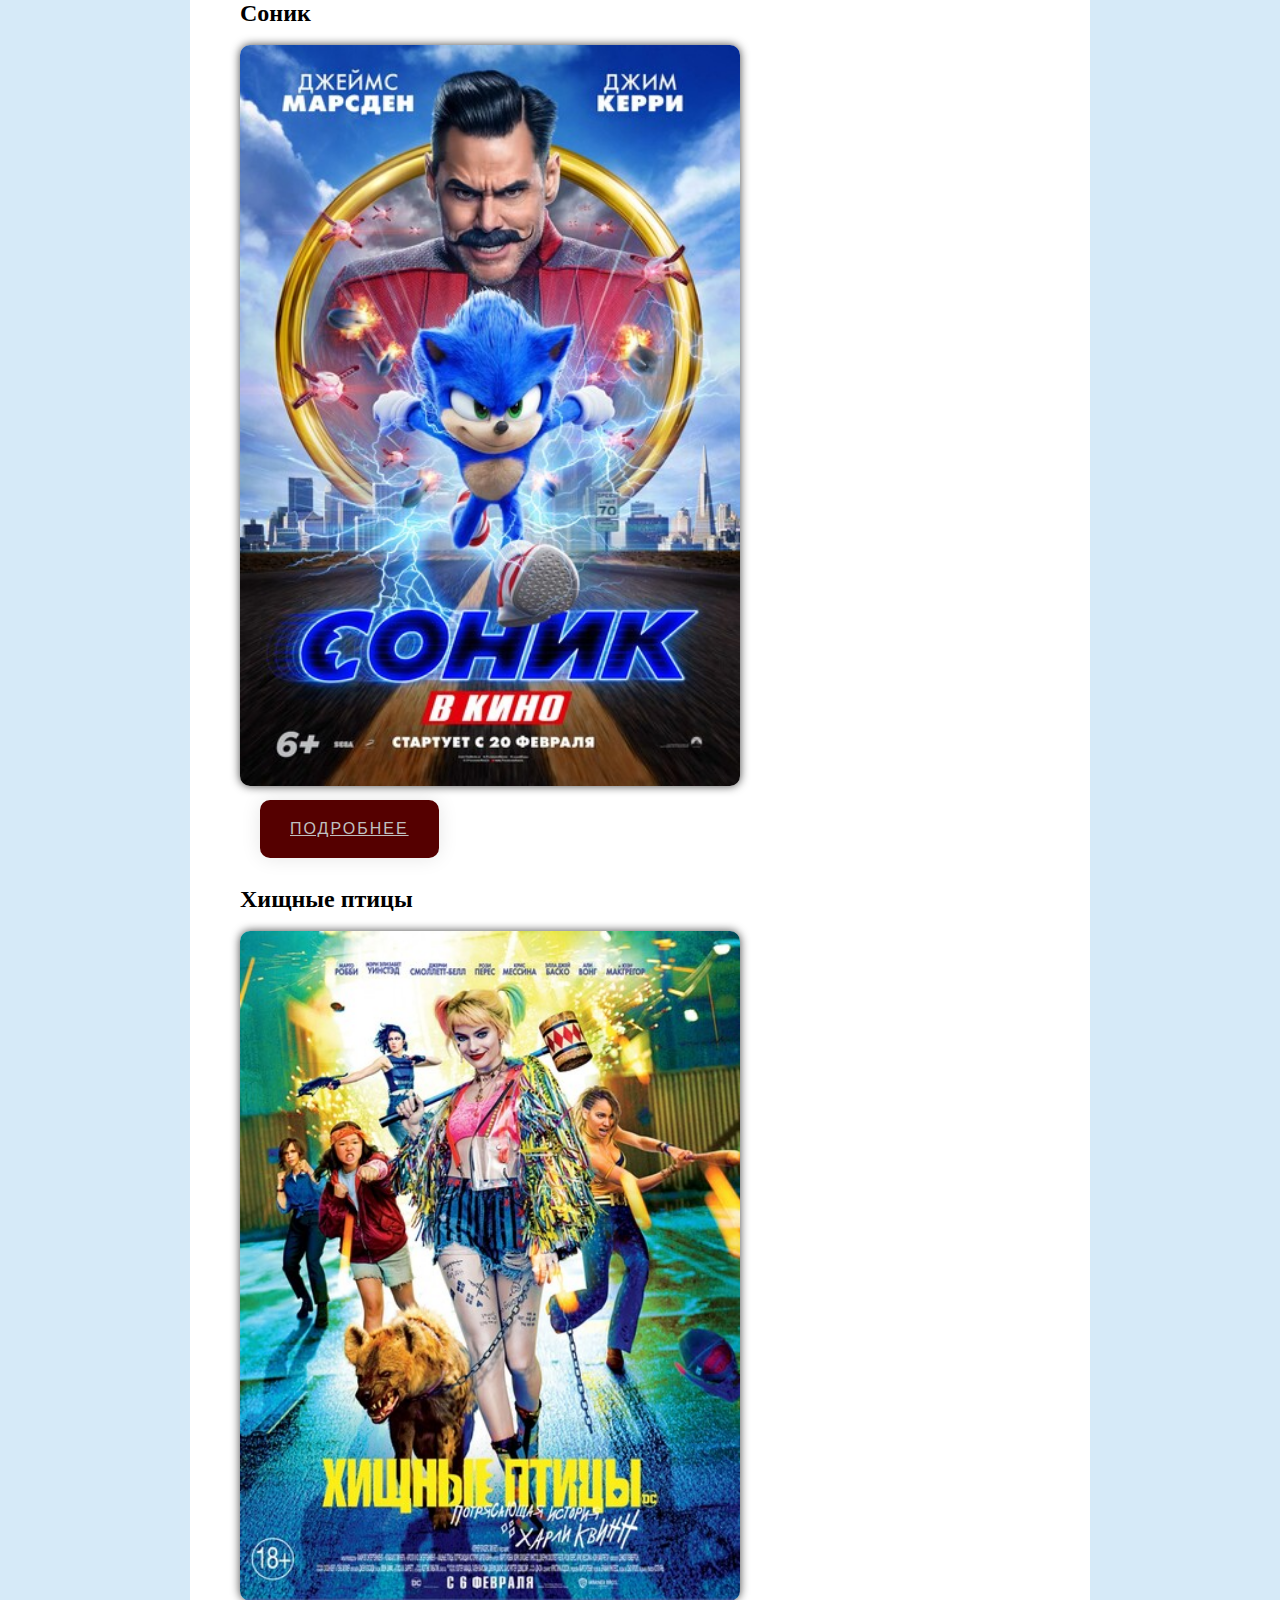
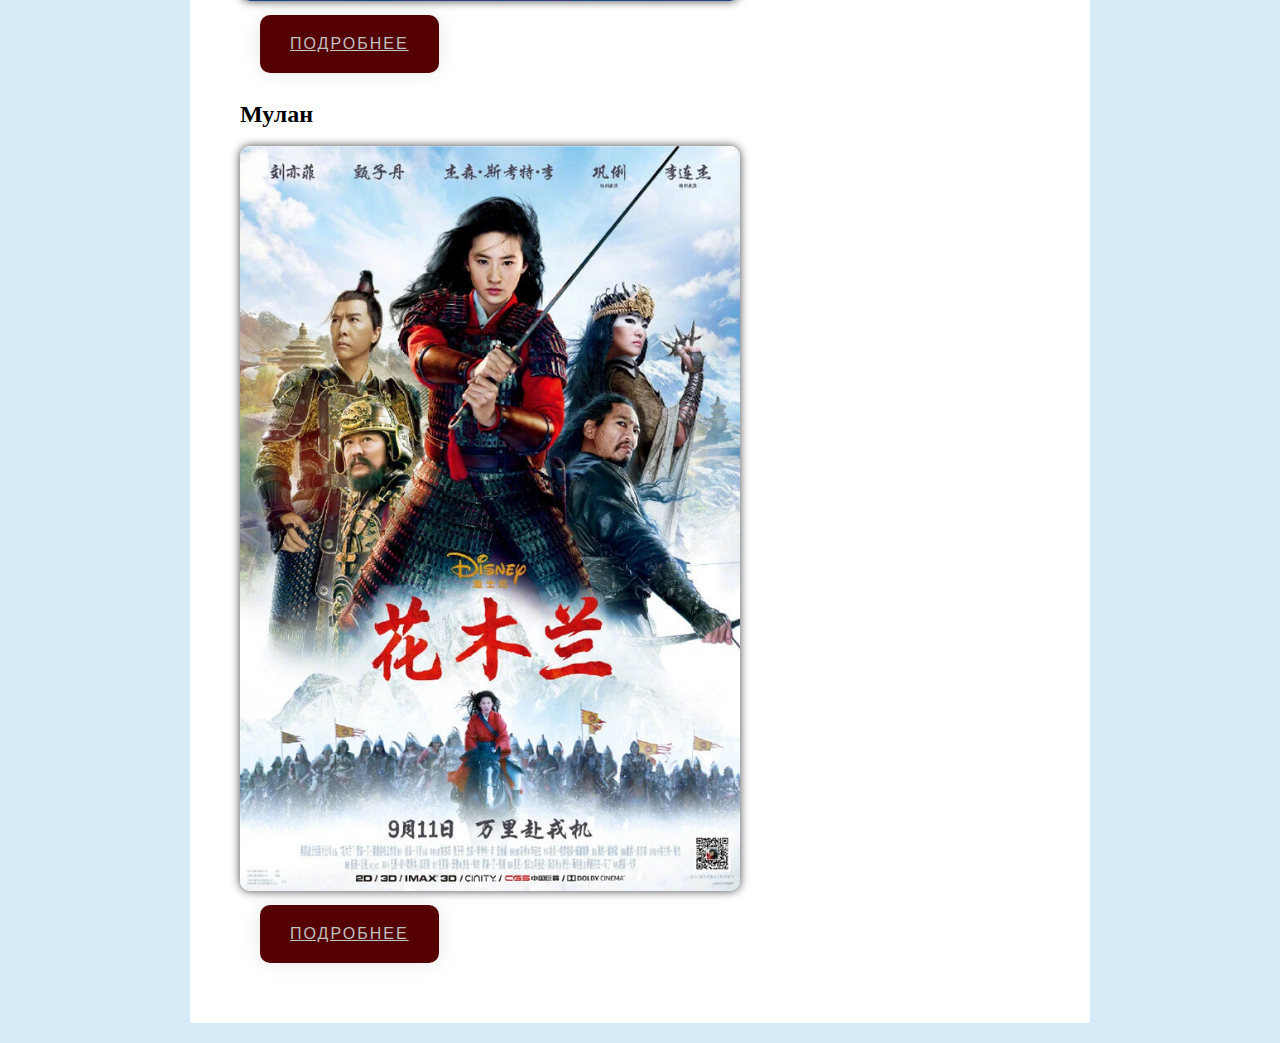
<file: index.html>
<!DOCTYPE html>
<html lang="en">
<head>
    <meta charset="UTF-8">
    <meta http-equiv="X-UA-Compatible" content="IE=edge">
    <meta name="viewport" content="width=device-width, initial-scale=1.0">
    <link rel="stylesheet" href="css/style.css">
    <title>Блог</title>
    <link rel="shortcut icon" href="img/logo.png" type="image/x-icon">
</head>
<body>
<div class="content">

    <div class="news">
        <h2 class="textt">Соник</h2>
            <br>
        <img class="film"  src="img/sonicthehedgehog_13s_2x.jpeg" alt="Обложка для фильма : Клинок Рассекающий Деомнов : Бесконечный Поезд">
            <br>
        <a class="button" href="Sonic.html">Подробнее</a>
    </div>
        <br>
    <div class="news">
        <h2 class="textt">Хищные птицы</h2>
            <br>
         <img class="film" src="img/birdsofprey_27s_2x.jpeg" alt="Обложка для фильма : Хищные птицы">
            <br>
    <a class="button" href="bird.html">Подробнее</a>
    
    </div>
    <br>
    <div class="news">
        <h2 class="textt">Мулан</h2>
            <br>
        <img class="film" src="img/mulanmovie_15t_2x.jpeg" alt="Обложка для фильма : Мулан">
            <br>
        <a class="button" href="mulan.html" >Подробнее</a>
    </div>  

</div>  
</body>
</html>
</file>
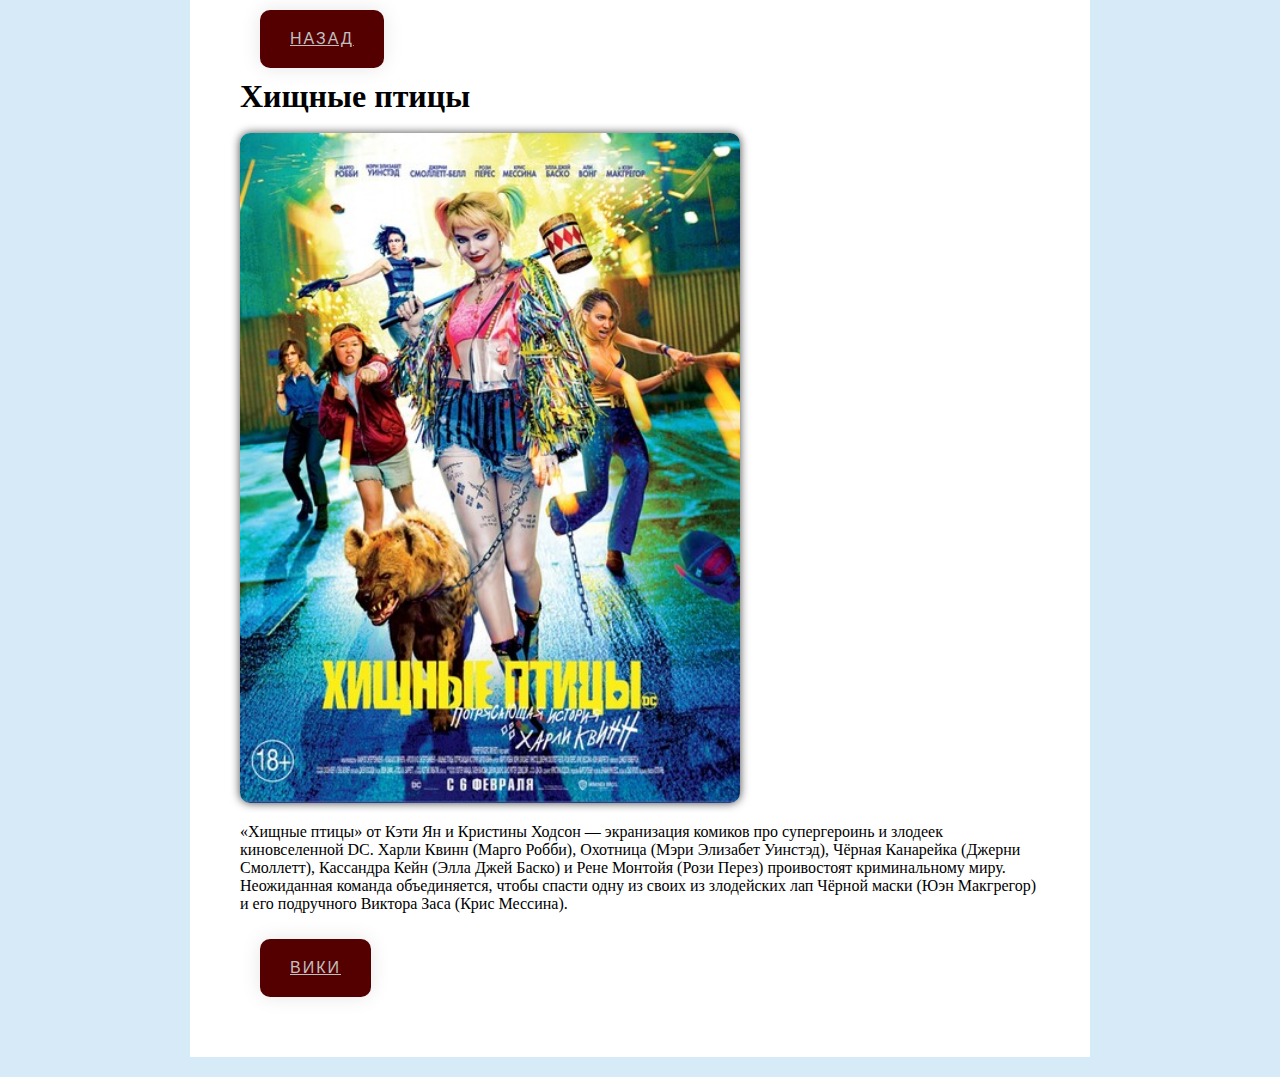
<file: bird.html>
<!DOCTYPE html>
<html lang="en">
<head>
    <meta charset="UTF-8">
    <meta http-equiv="X-UA-Compatible" content="IE=edge">
    <meta name="viewport" content="width=device-width, initial-scale=1.0">
    <title>Хищные птицы</title>
    <link rel="stylesheet" href="css/style.css">
    <link rel="shortcut icon" href="img/logo.png" type="image/x-icon">

</head>
<body>

    <div class="content">
        <a href="index.html" class="button">назад</a>
    <div class="news">
        <h1 class="textt">Хищные птицы</h1>
        <br>
     <img class="film" src="img/birdsofprey_27s_2x.jpeg" alt="Обложка для фильма : Хищные птицы">
        <br>
    <p>«Хищные птицы» от Кэти Ян и Кристины Ходсон — экранизация комиков про супергероинь и злодеек киновселенной DC. Харли Квинн (Марго Робби), Охотница (Мэри Элизабет Уинстэд), Чёрная Канарейка (Джерни Смоллетт), Кассандра Кейн (Элла Джей Баско) и Рене Монтойя (Рози Перез) проивостоят криминальному миру. Неожиданная команда объединяется, чтобы спасти одну из своих из злодейских лап Чёрной маски (Юэн Макгрегор) и его подручного Виктора Заса (Крис Мессина).
     </p>
     <a class="button" href="https://ru.wikipedia.org/wiki/Харли_Квинн" target="_blank">Вики</a>

    </div>
</div>
</body>
</html>
</file>
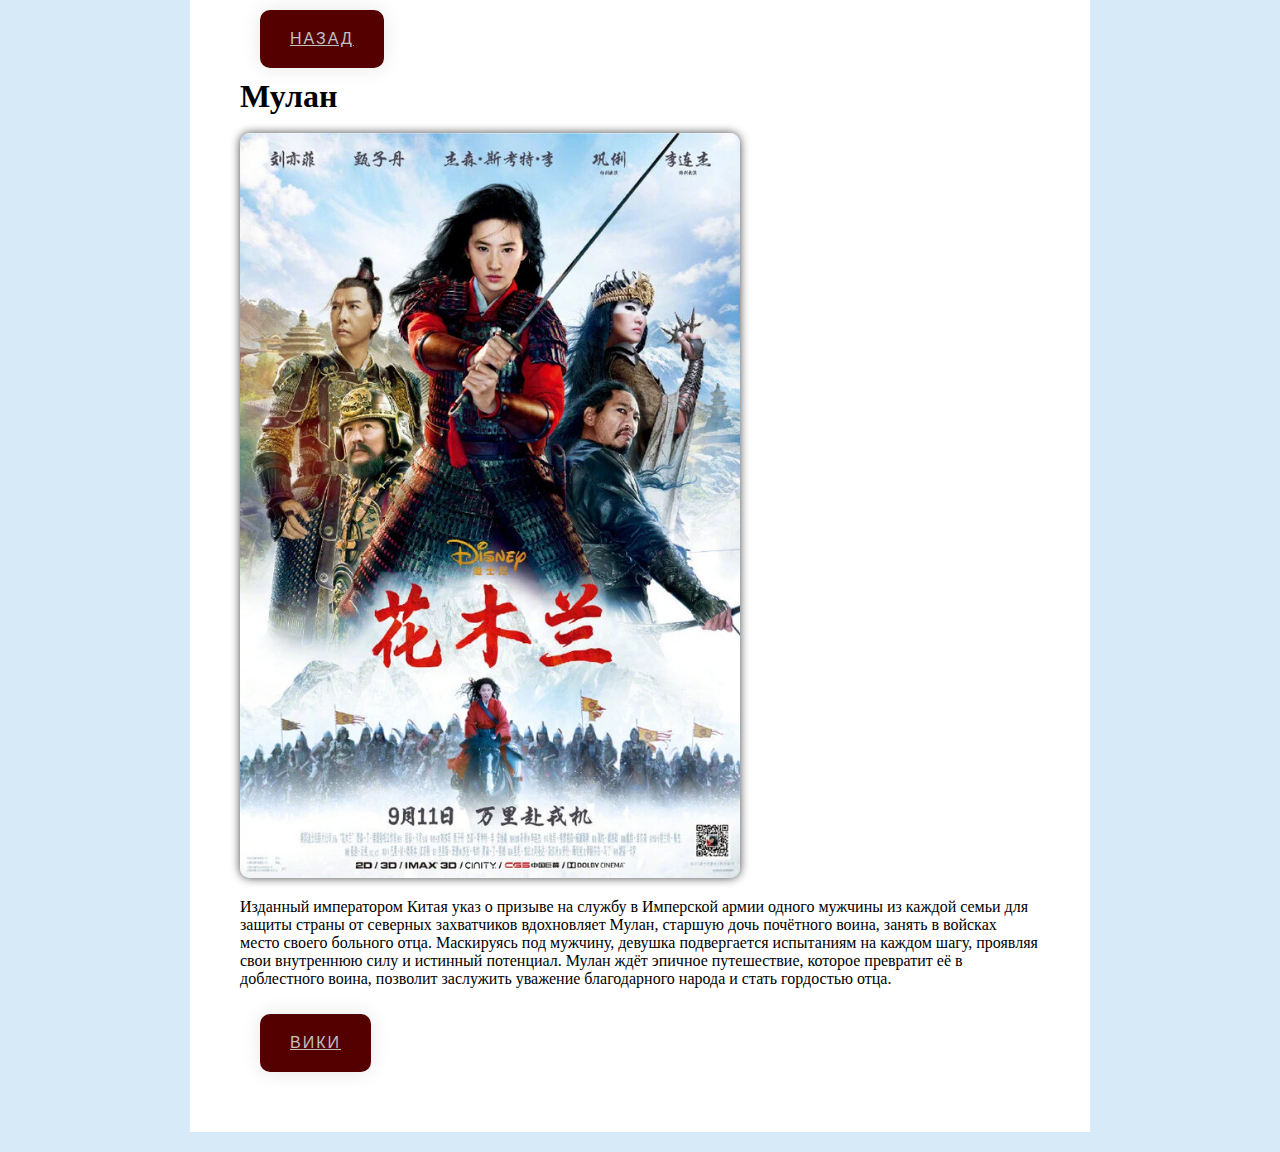
<file: mulan.html>
<!DOCTYPE html>
<html lang="en">
<head>
    <meta charset="UTF-8">
    <meta http-equiv="X-UA-Compatible" content="IE=edge">
    <meta name="viewport" content="width=device-width, initial-scale=1.0">
    <title>Мулан</title>
    <link rel="stylesheet" href="css/style.css">
    <link rel="shortcut icon" href="img/logo.png" type="image/x-icon">

</head>
<body>

    <div class="content">
        <a href="index.html" class="button">назад</a>
    <div class="news">
    <h1 class="textt">Мулан</h1>
    <br>
<img class="film" src="img/mulanmovie_15t_2x.jpeg" alt="Обложка для фильма : Мулан">
    <br>
<p>Изданный императором Китая указ о призыве на службу в Имперской армии одного мужчины из каждой семьи для защиты страны от северных захватчиков вдохновляет Мулан, старшую дочь почётного воина, занять в войсках место своего больного отца. Маскируясь под мужчину, девушка подвергается испытаниям на каждом шагу, проявляя свои внутреннюю силу и истинный потенциал. Мулан ждёт эпичное путешествие, которое превратит её в доблестного воина, позволит заслужить уважение благодарного народа и стать гордостью отца.</p>
<a class="button" href="https://disney.fandom.com/ru/wiki/Фа_Мулан" target="_blank">Вики</a>

</div>
</div>
</body>
</html>
</file>
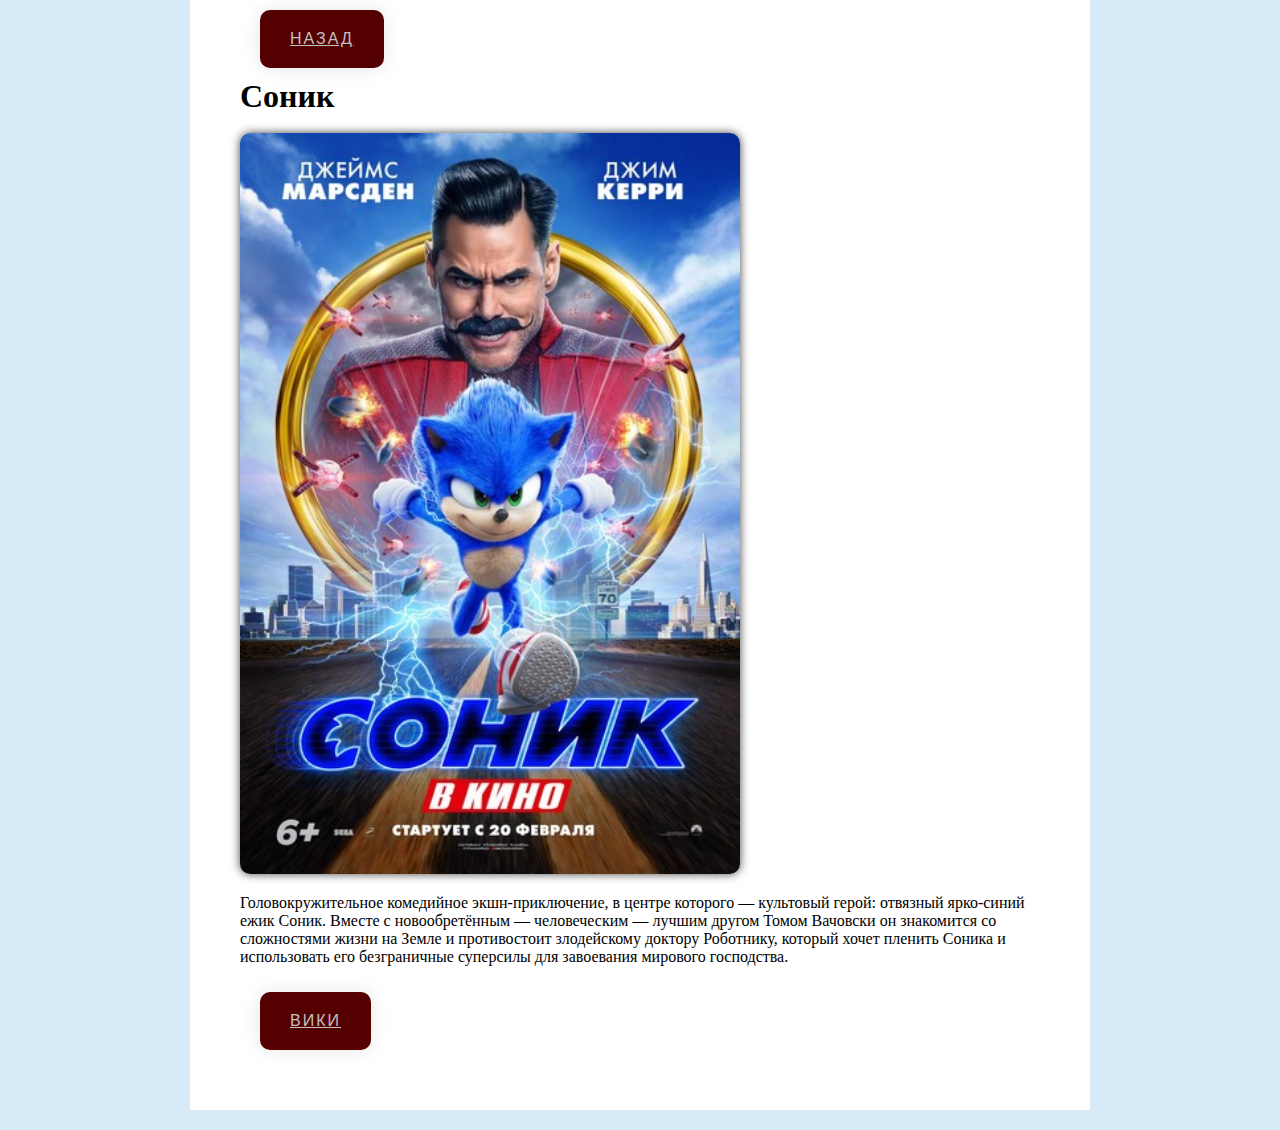
<file: Sonic.html>
<!DOCTYPE html>
<html lang="en">
<head>
    <meta charset="UTF-8">
    <meta http-equiv="X-UA-Compatible" content="IE=edge">
    <meta name="viewport" content="width=device-width, initial-scale=1.0">
    <link rel="stylesheet" href="css/style.css">
    <title>Соник</title>
    <link rel="shortcut icon" href="img/logo.png" type="image/x-icon">
</head>
<body>
    <div class="content">
        <a href="index.html" class="button">назад</a>
    <div class="news">
        <h1 class="textt">Соник</h1>
            <br>
        <img class="film"  src="img/sonicthehedgehog_13s_2x.jpeg" alt="Обложка для фильма : Соник">
    <p>Головокружительное комедийное экшн-приключение, в центре которого — культовый герой: отвязный ярко-синий ежик Соник. Вместе с новообретённым — человеческим — лучшим другом Томом Вачовски он знакомится со сложностями жизни на Земле и противостоит злодейскому доктору Роботнику, который хочет пленить Соника и использовать его безграничные суперсилы для завоевания мирового господства.</p>
    <a class="button" href="https://sonic.fandom.com/ru/wiki/Sonic_вики" target="_blank">Вики</a>
</div>
</div>
</body>
</html>
</file>
<file: css/style.css>
body {
    margin: 0%;
    padding: 0%;
    background: rgb(138,134,81);
    background: linear-gradient(0deg, rgba(138,134,81,1) 0%, rgba(9,121,104,1) 27%, rgba(0,255,220,0.9682247899159664) 100%);
}

.content {
    margin: 0;
    margin-left: auto;
    margin-right: auto;
    margin-bottom: 20px;
    background: white;
    width: 800px;
    padding-right: 50px;
    padding-left: 50px;
    padding-bottom: 50px;
}

.film {
    width: 500px;
    border-radius: 10px;
  box-shadow: 0 0 10px #444;
}

body {
    background: #d6eaf8;
  }
  .button {

    display: inline-block;
    color: rgb(192, 192, 192);
    padding: 20px 30px;
    margin: 10px 20px;
    border-radius: 10px;
    font-family: 'Montserrat', sans-serif;
    text-transform: uppercase;
    letter-spacing: 2px;
    background-color: rgb(85, 0, 0);
    background-size: 200% auto;
    box-shadow: 0 0 20px rgba(0, 0, 0, .1);
    transition: .5s;
  }

  .autor {
    text-decoration: none;
    display: inline-block;
    color: rgba(255, 255, 255, 0.452);
    padding: 20px 30px;
    margin: 10px 20px;
    border-radius: 10px;
    font-family: 'Montserrat', sans-serif;
    text-transform: uppercase;
    letter-spacing: 2px;
    background-image: white;
    background-size: 500% auto;
    box-shadow: 0 0 20px rgba(0, 0, 0, .1);
    transition: .5s;
  }
  .autor:hover {
    background-position: right center;
  }

   .textt {
     margin: auto;
   }
</file>
